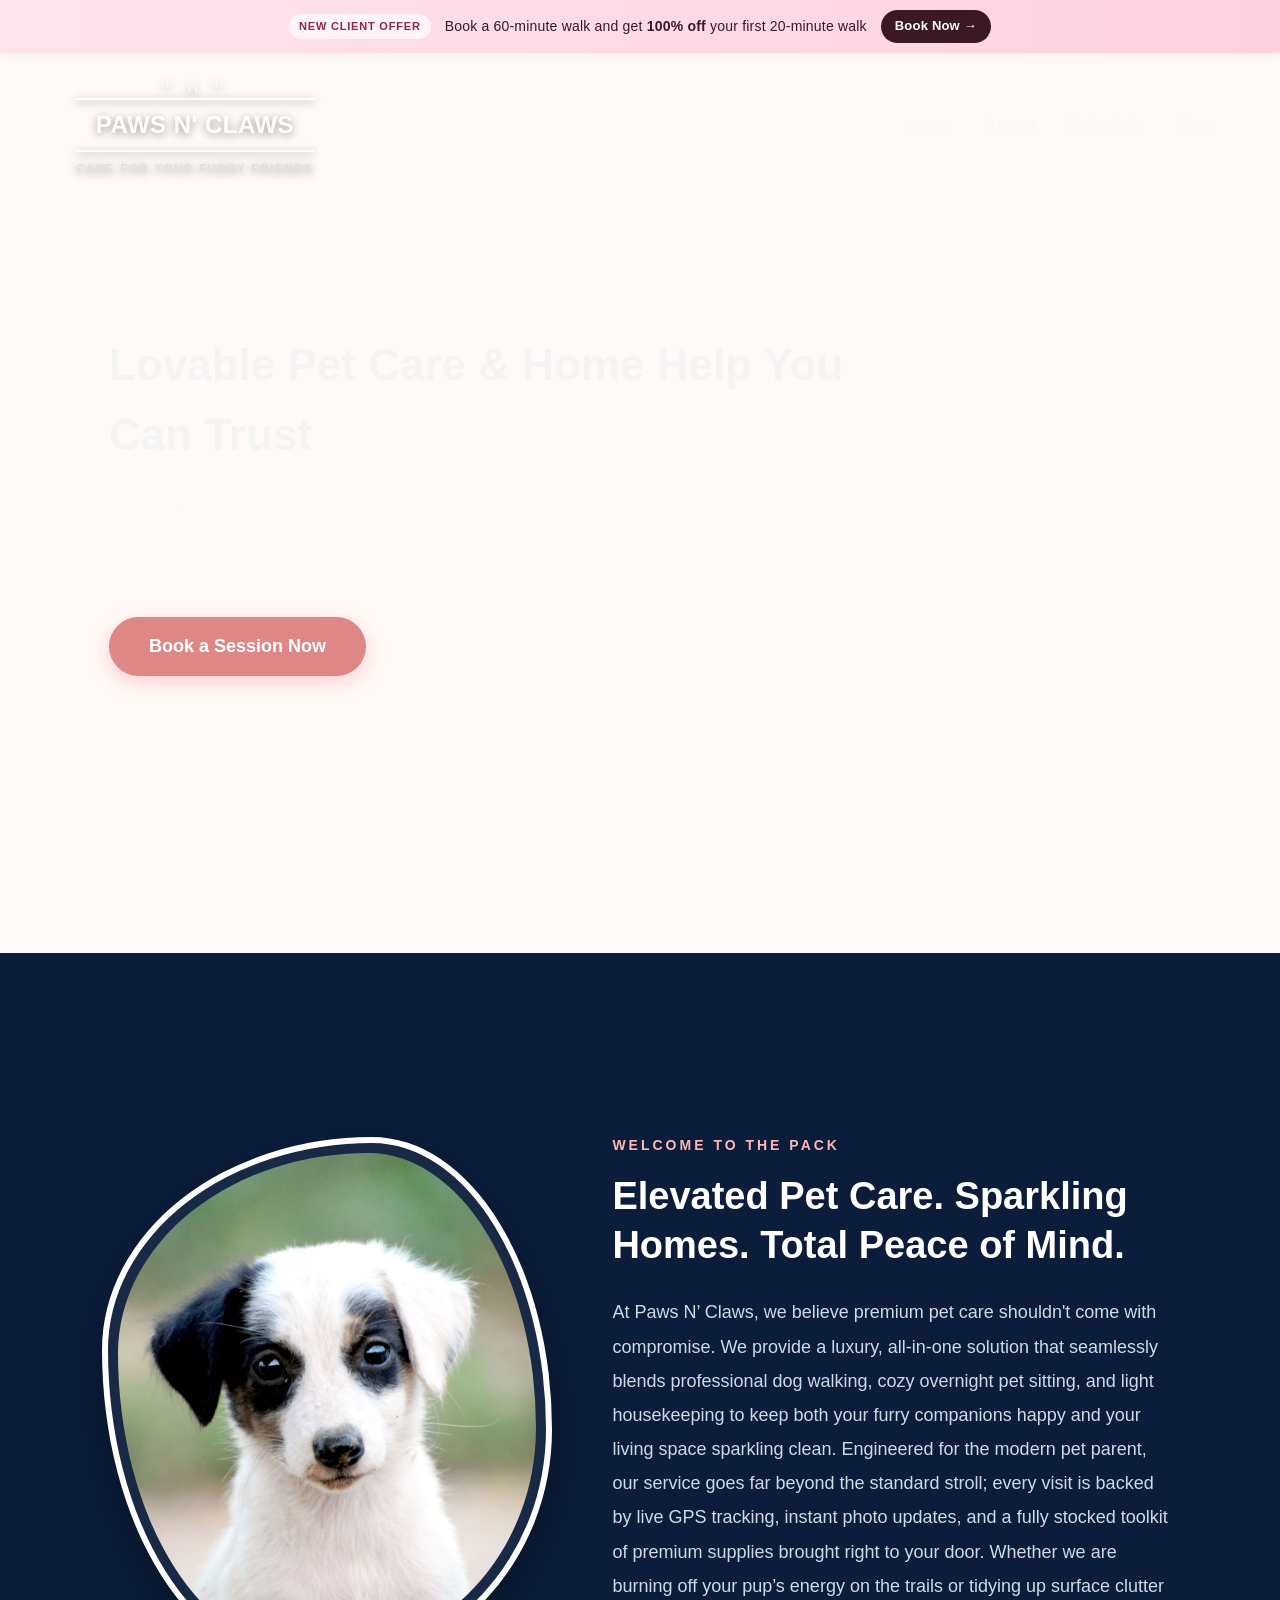
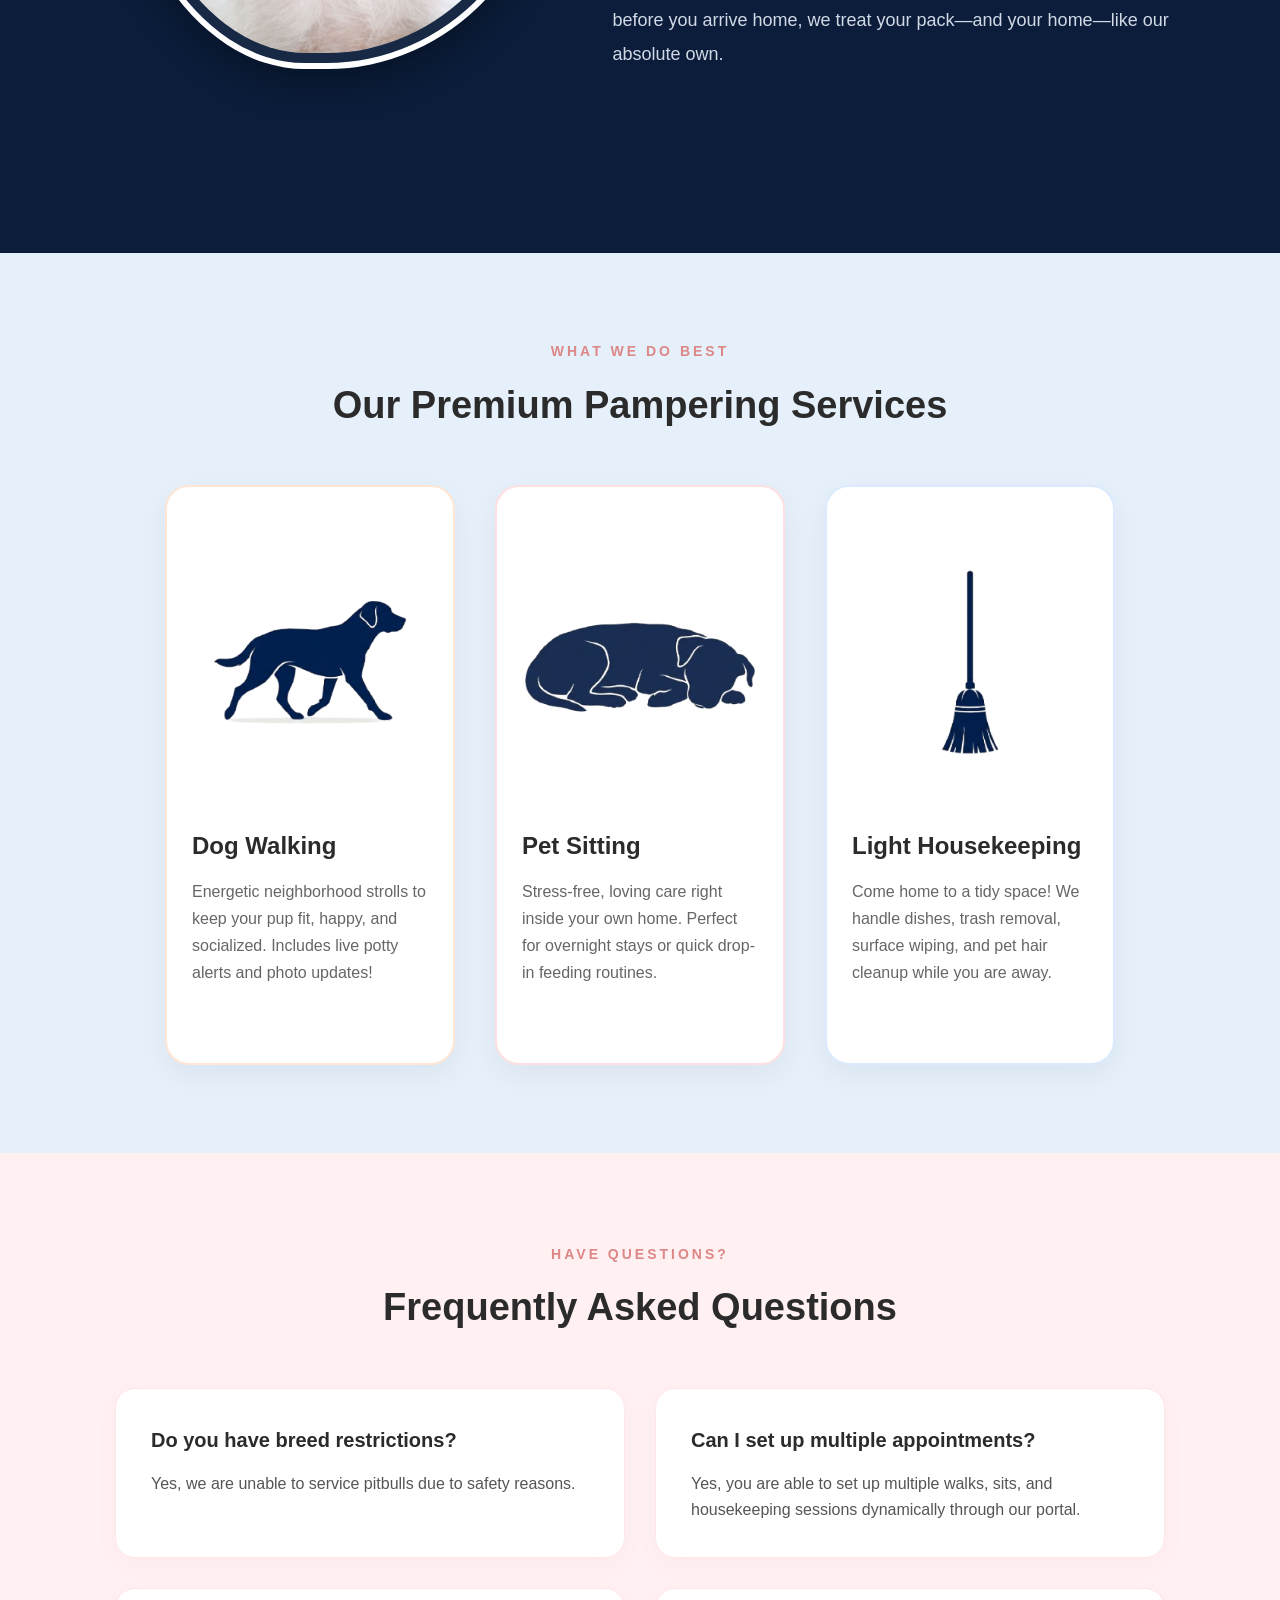
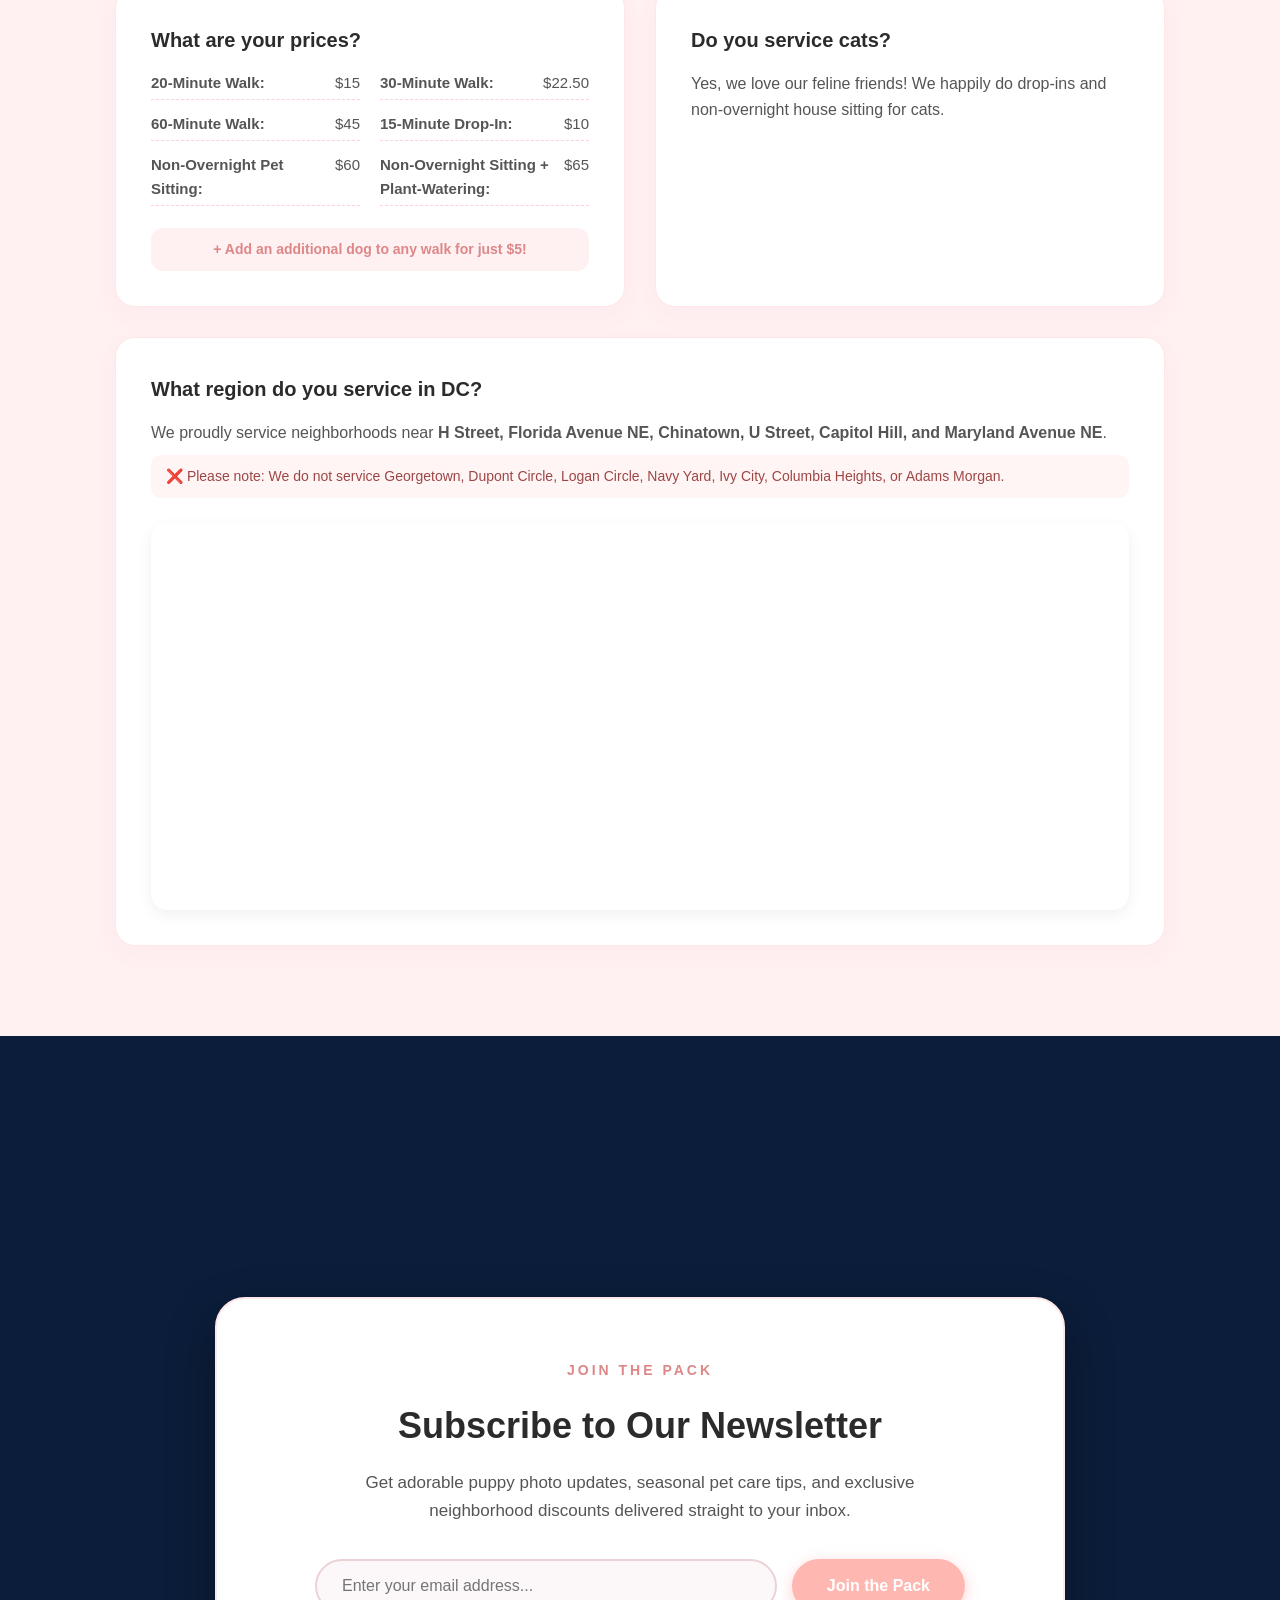
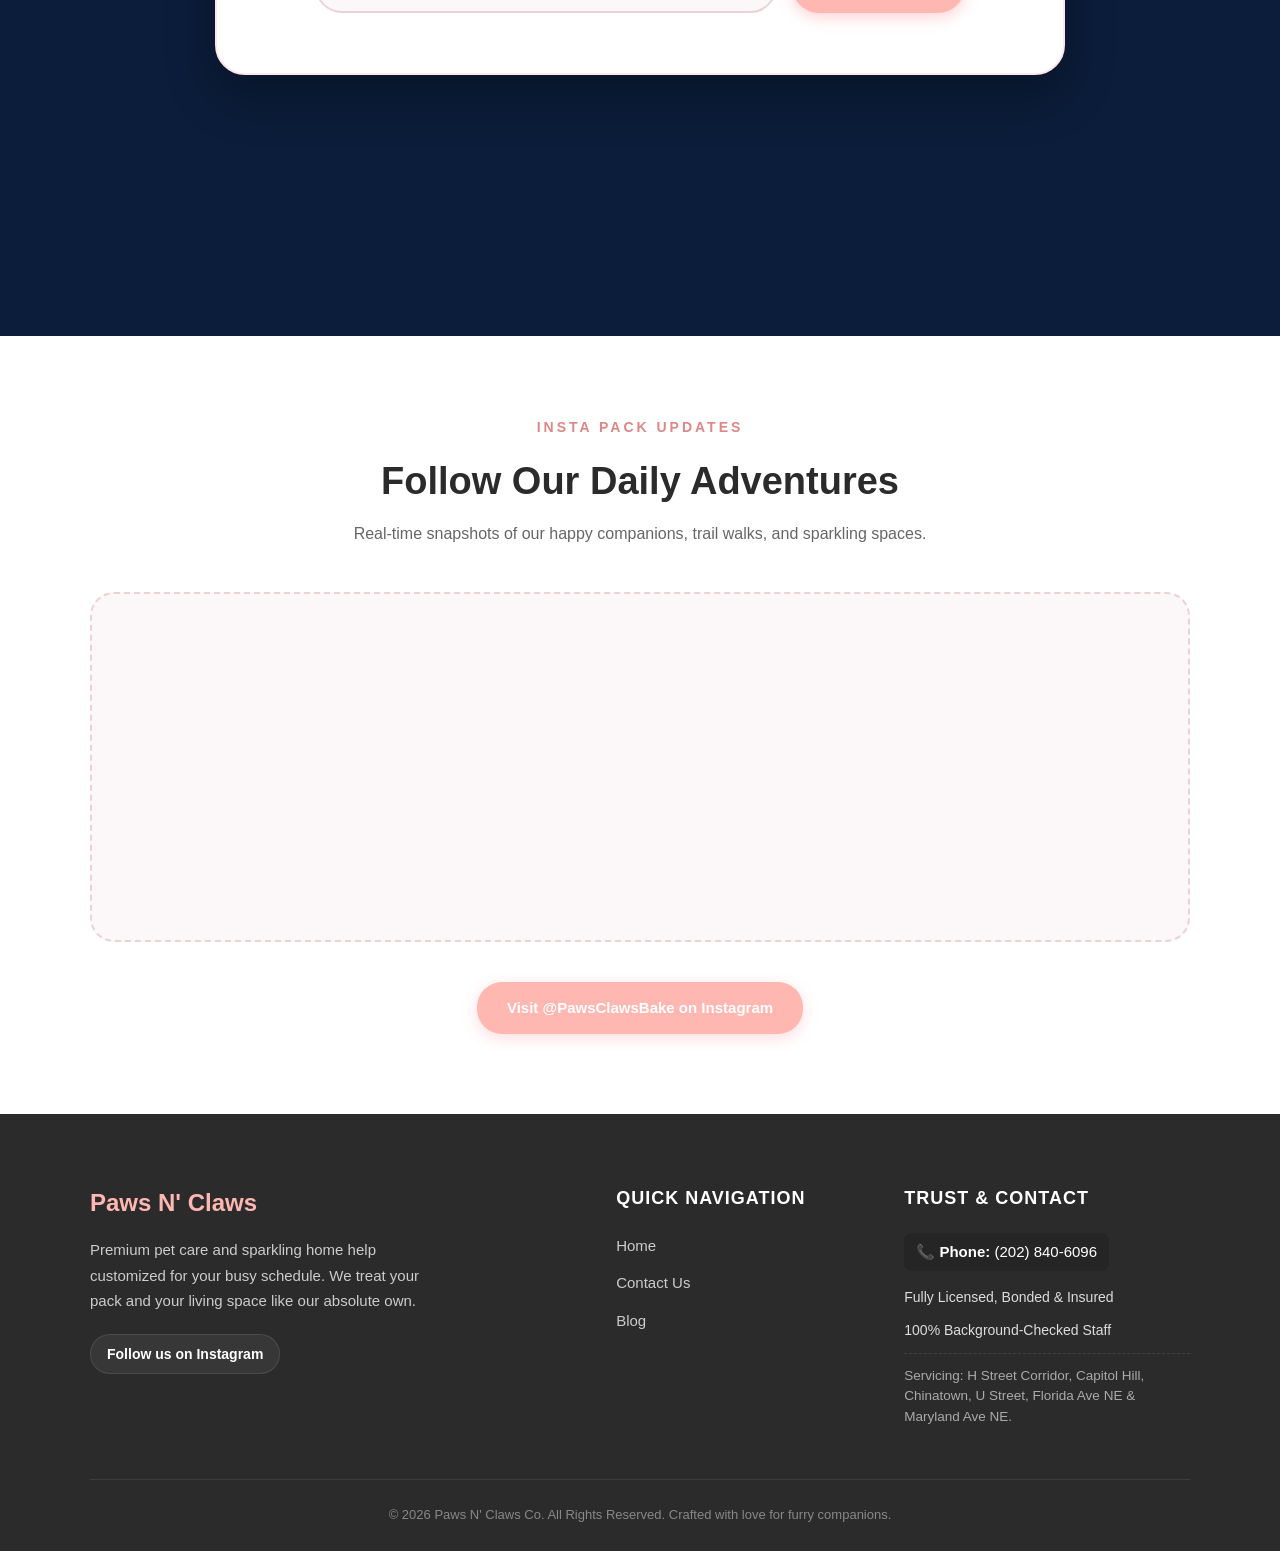
<file: index.html>
<!DOCTYPE html>
<html lang="en">
<head>
    <meta charset="UTF-8">
    <meta name="viewport" content="width=device-width, initial-scale=1.0">
    <title>Paws N' Claws | Premium Pet Care & Housekeeping in Washington DC</title>
    <link rel="stylesheet" href="style.css">
    <!-- START GOOGLE SEARCH ICON & LOGO SCHEMA -->
<!-- 1. Tells browsers and mobile Google search to display your cartoon Bichon icon -->
<link rel="icon" href="https://pawsclawswalk.com/logo.png" type="image/png">
<link rel="apple-touch-icon" href="https://pawsclawswalk.com/logo.png">

<!-- 2. Tells Google's search bots exactly what your official brand asset is -->
<script type="application/ld+json">
{
  "@context": "https://schema.org",
  "@type": "Organization",
  "name": "Paws N' Claws",
  "url": "https://pawsclawswalk.com/logo.png",
  "logo": "https://pawsclawswalk.com/logo.png"
}
</script>
<!-- END GOOGLE SEARCH ICON & LOGO SCHEMA -->

</head>
<body>
    <header class="top-header">
  <div class="promo-banner">
    <span class="promo-badge">New Client Offer</span>
    <span class="promo-text">
      Book a 60-minute walk and get <strong>100% off</strong> your first 20-minute walk
    </span>
    <a href="schedule.html" class="promo-btn">Book Now &rarr;</a>
  </div>

 <nav class="navbar" id="navbar">
  <a href="index.html" class="logo">
    <span class="logo-swirls">༺ ฅ ༻</span>
    <span class="logo-title">Paws N' Claws</span>
    <span class="logo-tagline">Care for your furry friends</span>
  </a>

  <!-- 3-line hamburger button -->
  <button class="menu-toggle" id="menuToggle" aria-label="Toggle Menu" aria-expanded="false">
    <span class="line"></span>
    <span class="line"></span>
    <span class="line"></span>
  </button>

  <!-- Navigation Links (Desktop bar & Mobile Full-Screen Overlay) -->
  <div class="nav-overlay" id="navOverlay">
    <span class="mobile-menu-header">Menu</span>
    <ul class="nav-links">
      <li><a href="index.html">Home</a></li>
      <li><a href="about.html">About</a></li>
      <li><a href="schedule.html">Schedule</a></li>
      <li><a href="blog.html">Blog</a></li>
    </ul>
  </div>
</nav>
</header>

    <!-- 2. THE RESTORED VIDEO HERO BANNER -->
    <header class="full-bleed-hero">
        <video autoplay loop muted playsinline class="hero-video">
            <source src="dog-video.mp4" type="video/mp4">
            Your browser does not support the video tag.
        </video>
        
        <div class="hero-overlay-content">
            <h1>Lovable Pet Care & Home Help You Can Trust</h1>
            <p>Premium dog walking, cozy pet sitting, and light housekeeping services customized for your busy schedule in Washington DC. We keep your furry companions happy and your home sparkling clean.</p>
            <a href="schedule.html" class="pink-cta-btn">Book a Session Now</a>
        </div>
    </header>
    <!-- UPDATE SECTION: BRAND INTRODUCTION WITH IMAGE -->
<section class="brand-intro-section">
    <div class="intro-flex-wrapper">
        
        <!-- Left Side: Image Container with Funky White Frame -->
        <div class="intro-image-frame">
            <img src="puppy.jpg" alt="Adorable puppy welcome image" class="intro-img">
        </div>
        
        <!-- Right Side: Structured Brand Text Box -->
        <div class="intro-text-box">
            <span class="section-eyebrow">WELCOME TO THE PACK</span>
            <h2 class="intro-heading">Elevated Pet Care. Sparkling Homes. Total Peace of Mind.</h2>
            <p class="intro-text">
                At Paws N’ Claws, we believe premium pet care shouldn't come with compromise. We provide a luxury, all-in-one solution that seamlessly blends professional dog walking, cozy overnight pet sitting, and light housekeeping to keep both your furry companions happy and your living space sparkling clean. Engineered for the modern pet parent, our service goes far beyond the standard stroll; every visit is backed by live GPS tracking, instant photo updates, and a fully stocked toolkit of premium supplies brought right to your door. Whether we are burning off your pup’s energy on the trails or tidying up surface clutter before you arrive home, we treat your pack—and your home—like our absolute own.
            </p>
        </div>

    </div>
</section>


    <!-- 3. MAIN SECTION CONTENT LAYOUT -->
    <main class="girly-stack-container">
        
        

        <!-- SECTION 6: THREE CORE SERVICES OFFERED (PASTEL BLUE FULL SCREEN) -->
<section class="pastel-services-section">
    <div class="services-container">
        
        <span class="section-eyebrow">WHAT WE DO BEST</span>
        <h2 class="section-title">Our Premium Pampering Services</h2>
        
        <div class="services-grid">
            <!-- Card 1: Dog Walking -->
            <div class="service-card card-orange">
                <div class="service-card-image-wrap">
                    <img src="dogwalking.png" alt="Happy white Bichon Frise ready for a walk" class="service-card-img">
                </div>
                <h3>Dog Walking</h3>
                <p>Energetic neighborhood strolls to keep your pup fit, happy, and socialized. Includes live potty alerts and photo updates!</p>
            </div>
            
            <!-- Card 2: Pet Sitting -->
            <div class="service-card card-pink">
                <div class="service-card-image-wrap">
                    <img src="dogsleeping.png" alt="Cozy brown poodle relaxing at home" class="service-card-img">
                </div>
                <h3>Pet Sitting</h3>
                <p>Stress-free, loving care right inside your own home. Perfect for overnight stays or quick drop-in feeding routines.</p>
            </div>
            
            <!-- Card 3: Light Housekeeping -->
            <div class="service-card card-blue">
                <div class="service-card-image-wrap">
                    <img src="broom.png" alt="Cute dog sitting in a clean, bright room by a window" class="service-card-img">
                </div>
                <h3>Light Housekeeping</h3>
                <p>Come home to a tidy space! We handle dishes, trash removal, surface wiping, and pet hair cleanup while you are away.</p>
            </div>
        </div>

    </div>
</section>
<!-- SECTION 7: LUXURY BRAND FAQ GRID -->
<section class="faq-section">
    <div class="faq-container">
        <span class="section-eyebrow">HAVE QUESTIONS?</span>
        <h2 class="section-title">Frequently Asked Questions</h2>
        
        <div class="faq-grid">
            <!-- Question 1 -->
            <div class="faq-card">
                <h3>Do you have breed restrictions?</h3>
                <p>Yes, we are unable to service pitbulls due to safety reasons.</p>
            </div>
            
            <!-- Question 2 -->
            <div class="faq-card">
                <h3>Can I set up multiple appointments?</h3>
                <p>Yes, you are able to set up multiple walks, sits, and housekeeping sessions dynamically through our portal.</p>
            </div>
            
            <!-- Question 3 -->
            <div class="faq-card">
                <h3>What are your prices?</h3>
                <div class="price-table">
                    <p><strong>20-Minute Walk:</strong> $15</p>
                    <p><strong>30-Minute Walk:</strong> $22.50</p>
                    <p><strong>60-Minute Walk:</strong> $45</p>
                    <p><strong>15-Minute Drop-In:</strong> $10</p>
                    <p><strong>Non-Overnight Pet Sitting:</strong> $60</p>
                    <p><strong>Non-Overnight Sitting + Plant-Watering:</strong> $65</p>
                    <span class="price-badge">+ Add an additional dog to any walk for just $5!</span>
                </div>
            </div>
            
            <!-- Question 4 -->
            <div class="faq-card">
                <h3>Do you service cats?</h3>
                <p>Yes, we love our feline friends! We happily do drop-ins and non-overnight house sitting for cats.</p>
            </div>
            
            <!-- Question 5: DC Coverage & Map Region -->
<div class="faq-card faq-wide-card">
    <h3>What region do you service in DC?</h3>
    <p>
        We proudly service neighborhoods near <strong>H Street, Florida Avenue NE, Chinatown, U Street, Capitol Hill, and Maryland Avenue NE</strong>.
    </p>
    <p class="service-exclusion">
        ❌ Please note: We do not service Georgetown, Dupont Circle, Logan Circle, Navy Yard, Ivy City, Columbia Heights, or Adams Morgan.
    </p>
    
    <!-- 🌟 YOUR LIVE LIVE GOOGLE MAP EMBED 🌟 -->
    <div class="faq-map-wrapper">
        <iframe src="https://www.google.com/maps/embed?pb=!1m18!1m12!1m3!1d6210.142385596802!2d-77.00930782846413!3d38.899487262267755!2m3!1f0!2f0!3f0!3m2!1i1024!2i768!4f13.1!3m3!1m2!1s0x89b7b83dc10baf9f%3A0x30c02a1e3178ed41!2sH%20Street%20Corridor%2C%20Washington%2C%20DC%2020002!5e0!3m2!1sen!2sus!4v1793302307791!5m2!1sen!2sus" 
                width="100%" 
                height="380" 
                style="border:0;" 
                allowfullscreen="" 
                loading="lazy" 
                referrerpolicy="strict-origin-when-cross-origin">
        </iframe>
    </div>
</div>

        </div>
    </div>
</section>
<!-- SECTION 8: PASTEL CLUB NEWSLETTER CAPTURE (FULL SCREEN DEEP BLUE) -->
<section class="newsletter-section">
    <div class="newsletter-container">
        
        <div class="newsletter-card">
            <span class="section-eyebrow">JOIN THE PACK</span>
            <h2>Subscribe to Our Newsletter</h2>
            <p>Get adorable puppy photo updates, seasonal pet care tips, and exclusive neighborhood discounts delivered straight to your inbox.</p>
            
            <form class="newsletter-form" id="pastel-newsletter-form">
                <input type="email" name="fields[email]" id="newsletter-email-input" placeholder="Enter your email address..." required class="newsletter-input">
                <button type="submit" class="newsletter-submit-btn">Join the Pack</button>
            </form>
        </div>

    </div>
</section>
<!-- SECTION 9: LIVE INSTAGRAM STREAMING GRID (PASTEL CANVAS) -->
<section class="live-gallery-section">
    <div class="gallery-container">
        <span class="section-eyebrow">INSTA PACK UPDATES</span>
        <h2 class="section-title">Follow Our Daily Adventures</h2>
        <p class="gallery-subtext">Real-time snapshots of our happy companions, trail walks, and sparkling spaces.</p>
        
        <!-- 🌟 THE LIVE ELFSIGHT INSTAGRAM FEED INTEGRATION 🌟 -->
<div class="instagram-feed-wrapper">
    <!-- Fixed: Swapped to static platform delivery with core bypass, removed lazy load lock -->
    <script src="https://static.elfsight.com/platform/platform.js" data-use-service-core defer></script>
    <div class="elfsight-app-13cb32df-a3bf-4707-b1ba-cdf72721a1c7"></div>
</div>



        
        <!-- Follow button link back to your exact profile handle -->
        <a href="https://instagram.com" target="_blank" class="gallery-follow-btn">
            Visit @PawsClawsBake on Instagram
        </a>
    </div>
</section>

<!-- ==========================================
   4. SITE FOOTER BRAND STRIP
   ========================================== -->
<footer class="site-footer">
    <div class="footer-container">
        
        <!-- Column 1: Brand Info & Updated Instagram Profile Link -->
        <div class="footer-brand-col">
            <a href="index.html" class="footer-logo">Paws N' Claws</a>
            <p>Premium pet care and sparkling home help customized for your busy schedule. We treat your pack and your living space like our absolute own.</p>
            
            <!-- 📸 RE-CONNECTED INSTAGRAM BUTTON -->
            <a href="https://instagram.com" target="_blank" class="footer-social-link">
                Follow us on Instagram
            </a>
        </div>
        
        <!-- Column 2: Quick Navigation Menu -->
        <div class="footer-links-col">
            <h4>Quick Navigation</h4>
            <ul>
                <li><a href="index.html">Home</a></li>
                <li><a href="mailto:pawsclawsbake@gmail.com">Contact Us</a></li>
                <li><a href="blog.html">Blog</a></li>
            </ul>
        </div>
        
        <!-- Column 3: Trust, Safety & DC Phone Number -->
        <div class="footer-safety-col">
            <h4>Trust & Contact</h4>
            <p class="footer-phone">📞 <strong>Phone:</strong> (202) 840-6096</p>
            <p>Fully Licensed, Bonded & Insured</p>
            <p>100% Background-Checked Staff</p>
            <p class="footer-region-text">Servicing: H Street Corridor, Capitol Hill, Chinatown, U Street, Florida Ave NE & Maryland Ave NE.</p>
        </div>
        
    </div>
    
    <!-- Bottom Row: Trademark Copyright Ribbon -->
    <div class="footer-bottom-bar">
        <p>&copy; 2026 Paws N' Claws Co. All Rights Reserved. Crafted with love for furry companions.</p>
    </div>
</footer>








    </main>
        <!-- ... all your other HTML sections ... -->
<script>
document.addEventListener('DOMContentLoaded', function() {
    const form = document.getElementById('pastel-newsletter-form');
    
    if (form) {
        form.addEventListener('submit', function(e) {
            e.preventDefault(); // Stops the page from refreshing or opening MailerLite

            const emailInput = document.getElementById('newsletter-email-input');
            const submitBtn = form.querySelector('.newsletter-submit-btn');
            const emailValue = emailInput.value.trim();

            if (!emailValue) return;

            // 1. Update button visually
            submitBtn.innerText = "Sending... 🐾";
            submitBtn.disabled = true;

            // 2. Package the data exactly how MailerLite expects it
            const formData = new URLSearchParams();
            formData.append('fields[email]', emailValue);
            formData.append('ml-submit', '1');
            formData.append('anticsrf', 'true');

            // 3. Send via fetch with 'no-cors' so the browser never blocks it
            fetch('https://assets.mailerlite.com/jsonp/2783325/forms/203721631738103350/subscribe', {
                method: 'POST',
                mode: 'no-cors',
                headers: {
                    'Content-Type': 'application/x-www-form-urlencoded'
                },
                body: formData.toString()
            })
            .then(() => {
                // Success! Update button and clear input
                submitBtn.innerText = "Welcome to the Pack! 🎉";
                emailInput.value = '';
            })
            .catch((error) => {
                console.error('Submission error:', error);
                alert("Something went wrong. Please check your internet connection.");
                submitBtn.innerText = "Join the Pack";
                submitBtn.disabled = false;
            });
        });
    }
});
</script>
<script>
  const navbar = document.getElementById('navbar');
  const menuToggle = document.getElementById('menuToggle');
  const navOverlay = document.getElementById('navOverlay');
  const navLinks = document.querySelectorAll('.nav-links a');

  menuToggle.addEventListener('click', () => {
    const isOpen = navOverlay.classList.toggle('active');
    menuToggle.classList.toggle('active');
    navbar.classList.toggle('menu-open');
    menuToggle.setAttribute('aria-expanded', isOpen);
    document.body.style.overflow = isOpen ? 'hidden' : '';
  });

  navLinks.forEach(link => {
    link.addEventListener('click', () => {
      navOverlay.classList.remove('active');
      menuToggle.classList.remove('active');
      navbar.classList.remove('menu-open');
      menuToggle.setAttribute('aria-expanded', 'false');
      document.body.style.overflow = '';
    });
  });
</script>

</body>
</html>
</file>
<file: style.css>
/* ==========================================================================
   PAWS N' CLAWS — GIRLY, PASTEL & STACKED BRAND STYLE SYSTEM
   Combines Original Dashboard/Tracker Logic with a Modern Premium Aesthetic
   ========================================================================== */

:root {
  --primary-pink: #ffb7b2;
  --white: #f5f4f4;
  --dark-pink: #dd8787;
  --pastel-rose: #fff0f1;
  --pastel-cream: #fffaf6;
  --text-charcoal: #fbfbfb;
  --pure-white: #ffffff;
  
  --orange-accent: #ffd3b6;
  --blue-accent: #d4f0f0;
  --green-accent: #b5ead7;
  --purple-accent: #e2f0cb;
}

/* ==========================================
   1. GLOBAL STYLES & FONTS
   ========================================== */
* {
    margin: 0;
    padding: 0;
    box-sizing: border-box;
}

body {
    font-family: 'Quicksand', 'Nunito', 'Segoe UI', sans-serif;
    background-color: var(--pastel-cream);
    color: var(--text-charcoal);
    line-height: 1.6;
}

p {
    font-size: 16px;
    color: #6a5a59;
}

/* ==========================================
   2. SHARED NAVIGATION BAR STYLE
   ========================================== */
body {
  margin: 0;
}

.promo-banner {
  background: linear-gradient(90deg, #ffe3ec 0%, #ffd1e0 100%);
  color: #3a1824;
  display: flex;
  flex-wrap: wrap;
  justify-content: center;
  align-items: center;
  gap: 10px 14px;
  padding: 10px 20px;
  font-family: -apple-system, BlinkMacSystemFont, "Segoe UI", Roboto, Helvetica, Arial, sans-serif;
  font-size: 14px;
  letter-spacing: 0.2px;
  box-shadow: 0 2px 10px rgba(58, 24, 36, 0.06);
  position: sticky;
  top: 0;
  z-index: 1002;
}

.promo-badge {
  background-color: rgba(255, 255, 255, 0.7);
  color: #8f2447;
  font-size: 11px;
  font-weight: 700;
  text-transform: uppercase;
  letter-spacing: 0.8px;
  padding: 4px 10px;
  border-radius: 999px;
}

.promo-text {
  line-height: 1.4;
  text-align: center;
}

.promo-btn {
  background-color: #3a1824;
  color: #ffffff;
  text-decoration: none;
  font-size: 13px;
  font-weight: 600;
  padding: 6px 14px;
  border-radius: 999px;
  transition: transform 0.2s ease, background-color 0.2s ease;
}

.promo-btn:hover {
  background-color: #5c2639;
  transform: translateY(-1px);
}

.navbar {
  display: flex;
  justify-content: space-between;
  align-items: center;
  padding: 20px 5%;
  background-color: transparent;
  position: absolute;
  top: 48px;
  left: 0;
  width: 100%;
  box-sizing: border-box;
  z-index: 1000;
}

/* THE BRAND BADGE CONTAINER */
.logo {
  text-decoration: none;
  display: flex;
  flex-direction: column;
  align-items: center;
  text-align: center;
  padding: 6px 12px;
  filter: drop-shadow(0px 2px 4px rgba(0, 0, 0, 0.4));
  transition: transform 0.3s ease, filter 0.3s ease;
  z-index: 1001;
}

.logo-swirls {
  color: rgba(255, 255, 255, 0.85);
  font-size: 16px;
  letter-spacing: 4px;
  margin-bottom: -2px;
  display: block;
  font-family: serif;
  transition: color 0.3s ease;
}

.logo-title {
  color: #ffffff;
  font-weight: 800;
  font-size: 24px;
  text-transform: uppercase;
  letter-spacing: 0.5px;
  padding-top: 6px;
  padding-bottom: 6px;
  border-top: 2px solid #ffffff;
  border-bottom: 2px solid #ffffff;
  width: 100%;
  display: block;
  transition: letter-spacing 0.3s ease, color 0.3s ease, border-color 0.3s ease;
}

.logo-tagline {
  color: #e0e0e0;
  font-size: 11px;
  font-weight: 600;
  text-transform: uppercase;
  letter-spacing: 2px;
  margin-top: 8px;
  display: block;
  transition: color 0.3s ease;
}

.logo:hover {
  transform: translateY(-2px);
}

.logo:hover .logo-title {
  letter-spacing: 1.5px;
}

/* DESKTOP NAV LINKS */
.nav-links {
  display: flex;
  align-items: center;
  list-style: none;
  margin: 0;
  padding: 0;
}

.nav-links li {
  margin-left: 30px;
}

.nav-links a {
  color: #faf9f9;
  font-weight: 600;
  text-decoration: none;
  font-size: 18px;
  transition: color 0.3s ease;
}

.nav-links a:hover {
  color: var(--dark-pink);
}

/* HIDE MOBILE ELEMENTS ON DESKTOP */
.menu-toggle,
.mobile-menu-header {
  display: none;
}

/* ==========================================
   MOBILE MENU STYLES
   ========================================== */
@media (max-width: 768px) {
  promo-banner {
    padding: 8px 12px;
    gap: 6px 10px;
    font-size: 12.5px;  
  /* Compact Hero Overlay Content for Mobile */
  .hero-overlay-content {
    width: 90%;
    max-width: 420px;
    padding: 20px 16px;
    margin-top: 90px; /* Keeps it clear below your lowered logo */
  }

  .hero-overlay-content h1 {
    font-size: 26px; /* Scales down from giant desktop size */
    line-height: 1.25;
    margin-bottom: 12px;
  }

  .hero-overlay-content p {
    font-size: 14.5px;
    line-height: 1.5;
    margin-bottom: 20px;
  }

  .hero-overlay-content .pink-cta-btn {
    font-size: 14px;
    padding: 11px 22px;
  }
}

  .promo-badge {
    font-size: 10px;
    padding: 3px 8px;
  }

  .promo-btn {
    font-size: 12px;
    padding: 4px 12px;
  
  }
    .navbar {
    top: 165px;
    padding: 14px 5%;
  }
    body.subpage {
    padding-top: 250px;
    background-color: #0b1d3a;
  }

  .logo-title {
    font-size: 20px;
  }
  .logo-tagline {
    font-size: 9px;
    letter-spacing: 1.5px;
  }

  /* 3-Line Hamburger Button */
  .menu-toggle {
    display: flex;
    flex-direction: column;
    justify-content: center;
    gap: 5px;
    background: none;
    border: none;
    cursor: pointer;
    padding: 10px;
    z-index: 1001;
  }

  .menu-toggle .line {
    width: 26px;
    height: 2.5px;
    background-color: #ffffff;
    border-radius: 2px;
    box-shadow: 0 1px 3px rgba(0, 0, 0, 0.3);
    transition: transform 0.3s ease, opacity 0.3s ease, background-color 0.3s ease;
  }

  /* Animate 3 lines into an X & turn burgundy when open */
  .menu-toggle.active .line {
    background-color: #3a1824;
    box-shadow: none;
  }
  .menu-toggle.active .line:nth-child(1) {
    transform: translateY(7.5px) rotate(45deg);
  }
  .menu-toggle.active .line:nth-child(2) {
    opacity: 0;
  }
  .menu-toggle.active .line:nth-child(3) {
    transform: translateY(-7.5px) rotate(-45deg);
  }

  /* Switch logo colors to dark burgundy when pink overlay opens */
  /* Hide the logo when the mobile menu is open */
  .navbar.menu-open .logo {
    opacity: 0;
    visibility: hidden;
    pointer-events: none;
  }
  /* Full-Screen Pastel Pink Overlay */
  .nav-overlay {
    position: fixed;
    inset: 0;
    background: linear-gradient(180deg, #fff5f8 0%, #ffe3ec 100%);
    display: flex;
    flex-direction: column;
    justify-content: center;
    align-items: center;
    opacity: 0;
    visibility: hidden;
    transition: opacity 0.35s ease, visibility 0.35s ease;
    z-index: 1000;
  }

  .nav-overlay.active {
    opacity: 1;
    visibility: visible;
  }

  /* "MENU" Heading at the Top of the Open Menu */
  .mobile-menu-header {
    display: block;
    font-size: 13px;
    font-weight: 700;
    text-transform: uppercase;
    letter-spacing: 3px;
    color: #8f2447;
    margin-top: 80px;
    margin-bottom: 24px;
    padding-bottom: 10px;
    border-bottom: 1.5px solid rgba(58, 24, 36, 0.2);
    width: 140px;
    text-align: center;
  }

  /* Centered Navigation Buttons */
  .nav-links {
    flex-direction: column;
    align-items: center;
    gap: 24px;
  }

  .nav-links li {
    margin-left: 0;
  }

  .nav-links a {
    color: #3a1824;
    font-size: 28px;
    font-weight: 600;
    letter-spacing: 0.5px;
    display: inline-block;
    padding: 6px 20px;
  }

  .nav-links a:hover {
    color: #8f2447;
  }
}
/* ==========================================
   3. FULL BLEED HERO BANNER & CONTAINERS
   ========================================== */
.full-bleed-hero {
    position: relative;
    width: 100%;
    min-height: 100vh;
    display: flex;
    align-items: center;
    justify-content: flex-start; 
    margin: 0;         
    padding: 0;        
    overflow: hidden;            /* Keeps the background video inside the screen boundaries */
}

/* THE BACKGROUND VIDEO LAYER */
.hero-video {
    position: absolute;
    top: 0;
    left: 0;
    width: 100%;
    height: 100%;
    object-fit: cover;           /* Forces the video to crop and stretch like background-size: cover */
    z-index: 0;                  /* Drops it behind all overlay content and text */
}

/* THE GLASS BLUR LAYER */
.full-bleed-hero::before {
    content: '';
    position: absolute;
    top: 0;
    left: 0;
    z-index: 1;                  /* Sits directly on top of the video to apply the blur */
    width: 100%;
    height: 100%;
    backdrop-filter: blur(2px);
    background-color: rgba(255, 255, 255, 0.15); 
}

/* THE TEXT CONTAINER */
.hero-overlay-content {
    position: relative;
    z-index: 2;                  /* Sits on top of the blur layer so your text stays perfectly sharp */
    text-align: left;
    max-width: 850px;
    padding: 45px;
    border-radius: 30px;
    margin-left: 5%;             /* Aligns your text box beautifully with the padding of your navbar */
}

.hero-overlay-content h1 {
    font-size: 44px;
    color: var(--white);
    margin-bottom: 20px;
    font-weight: 800;
}

.hero-overlay-content p {
    font-size: 19px;
    color: var(--text-charcoal);
    margin-bottom: 35px;
}

.pink-cta-btn {
    font-size: 18px;
    font-weight: bold;
    color: white;
    text-decoration: none;
    background-color: var(--dark-pink);
    padding: 15px 40px;
    border-radius: 30px;
    display: inline-block;
    box-shadow: 0 6px 20px rgba(255, 139, 148, 0.4);
    transition: transform 0.2s, box-shadow 0.2s;
}

.pink-cta-btn:hover {
    transform: translateY(-3px);
    box-shadow: 0 10px 25px rgba(255, 139, 148, 0.6);
}


/* Stacking Rules */
.girly-stack-container {
    display: flex;
    flex-direction: column;
    gap: 0px;
}

.girly-section {
    padding: 90px 40px;
    text-align: center;
    max-width: 1300px;
    margin: 0 auto;
    width: 100%;
}

.section-eyebrow {
    display: block;
    font-size: 14px;
    letter-spacing: 2px;
    color: var(--dark-pink);
    font-weight: bold;
    margin-bottom: 10px;
}

.section-title {
    font-size: 34px;
    color: var(--text-charcoal);
    margin-bottom: 60px;
}

/* Old Structural Content Wrapper compatibility fallback */
.main-content {
    max-width: 1200px;
    margin: 40px auto;
    padding: 40px;
    background: var(--pure-white);
    border-radius: 24px;
    box-shadow: 0 8px 25px rgba(74, 62, 61, 0.05);
}

/* ==========================================
   5. BRAND INTRODUCTION SECTION (DARK BLUE & IMAGE)
   ========================================== */
.brand-intro-section {
    width: 100%;
    min-height: 100vh;           /* 🌟 Forces the section to fully cover the screen height */
    background-color: #0b1d3a;   /* 🌟 Elegant deep midnight/dark blue background */
    display: flex;
    align-items: center;
    justify-content: center;
    padding: 60px 8%;
    box-sizing: border-box;
    margin: 0;
}

/* Flex Container to split image and text smoothly side-by-side */
.intro-flex-wrapper {
    max-width: 1200px;
    width: 100%;
    display: flex;
    align-items: center;
    justify-content: space-between;
    gap: 60px;                  /* Generous space between frame and text */
}

/* 🌟 THE FUNKY WHITE FRAME GENERATOR 🌟 */
.intro-image-frame {
    position: relative;
    flex: 1;
    max-width: 450px;
    display: flex;
    justify-content: center;
    align-items: center;
    
    /* Custom asymmetrical corners to make the border frame feel hand-crafted and artistic */
    border-radius: 60% 40% 50% 45% / 40% 55% 45% 60%;
    border: 6px solid #ffffff;  /* Thick clean white border outline */
    padding: 10px;
    background-color: rgba(255, 255, 255, 0.05); /* Soft internal glow */
    box-shadow: 0 15px 35px rgba(0, 0, 0, 0.3); /* Strong drop shadow to lift frame off dark blue */
    overflow: hidden;           /* Clips the image cleanly into the funky border shape */
}

/* The actual image scaling properties */
.intro-img {
    width: 100%;
    height: 500px;
    object-fit: cover;          /* Crops the portrait puppy picture perfectly inside the frame */
    display: block;
    /* Forces the image itself to match the custom funky curvature of the border wrapper */
    border-radius: 60% 40% 50% 45% / 40% 55% 45% 60%; 
    transition: transform 0.5s ease;
}

/* Smooth zoom interactive hover effect on the picture inside the frame */
.intro-image-frame:hover .intro-img {
    transform: scale(1.05) rotate(1deg);
}

/* Text Container formatting rules */
.intro-text-box {
    flex: 1.2;
    text-align: left;           /* Left-aligned text balances out the layout next to an image */
}

.brand-intro-section .section-eyebrow {
    color: var(--primary-pink, #ff8b94); /* Brand pink pops beautifully against dark blue */
    font-size: 14px;
    font-weight: 800;
    text-transform: uppercase;
    letter-spacing: 3px;
    display: block;
    margin-bottom: 15px;
}

.intro-heading {
    font-size: 38px;
    color: #ffffff;             /* Crisp white text for ultimate readability */
    font-weight: 800;
    margin-bottom: 25px;
    line-height: 1.3;
}

.intro-text {
    font-size: 18px;
    color: #d1d9e6;             /* Gentle pale blue-gray tint so paragraphs look soft and luxurious */
    line-height: 1.9;
    font-weight: 400;
}

/* Mobile breakdown layout configuration */
@media (max-width: 900px) {
    .intro-flex-wrapper {
        flex-direction: column; /* Stacks image on top of text smoothly on phone displays */
        gap: 40px;
        text-align: center;
    }
    .intro-text-box {
        text-align: center;
    }
    .intro-heading {
        font-size: 28px;
    }
    .intro-img {
        height: 350px;
    }
}


/* ==========================================
   6. PREMIUM SERVICES SECTION (PASTEL BLUE FULL SCREEN)
   ========================================== */
.pastel-services-section {
    width: 100%;
    min-height: 100vh;           /* Forces the section to completely fill the screen height */
    background-color: #e6f0fa;   /* Dreamy light pastel blue background tint */
    display: flex;
    align-items: center;
    justify-content: center;
    padding: 80px 5%;
    box-sizing: border-box;
    margin: 0;
}

.services-container {
    /* 🌟 THE HORIZONTAL SQUEEZE: Keeps cards narrow so they look tall, not wide */
    max-width: 950px;           
    width: 100%;
    margin: 0 auto;
    text-align: center;
}

.pastel-services-section .section-eyebrow {
    color: var(--dark-pink, #e06d75);
    font-size: 14px;
    font-weight: 800;
    text-transform: uppercase;
    letter-spacing: 3px;
    display: block;
    margin-bottom: 12px;
}

.pastel-services-section .section-title {
    font-size: 38px;
    color: #2b2b2b;              /* Dark charcoal text color for high readability */
    font-weight: 800;
    margin-bottom: 50px;
}

/* 3-Column structural alignment grid */
.services-grid {
    display: grid;
    grid-template-columns: repeat(3, 1fr); /* Maps out 3 uniform grid blocks side-by-side */
    gap: 40px;                             /* Generous space between cards to push them narrower */
}

/* The Service Card Modules */
.service-card {
    background-color: #ffffff;   /* Pure white card backgrounds pop cleanly off pastel blue */
    border-radius: 24px;
    padding: 35px 25px;          /* Clean cushioning inside the cards */
    
    /* 🌟 VERTICAL TARGET height: Keeps them standing tall */
    height: 580px;               
    
    box-shadow: 0 10px 30px rgba(11, 29, 58, 0.05); 
    text-align: left;
    display: flex;
    flex-direction: column;
    transition: transform 0.3s ease, box-shadow 0.3s ease;
    border: 2px solid transparent; 
    box-sizing: border-box;       /* Ensures exact height accuracy */
}

/* Individual card colors using soft subtle borders to maintain the brand look */
.card-orange { border-color: #ffe6d5; }
.card-pink   { border-color: #ffe0e2; }
.card-blue   { border-color: #dbeaff; }

/* Image scaling wrapper settings */
.service-card-image-wrap {
    width: 100%;
    height: 280px;               /* Tall image display ratio inside the card */
    border-radius: 16px;
    overflow: hidden;
    margin-bottom: 25px;         
}

.service-card-img {
    width: 100%;
    height: 100%;
    object-fit: cover;           /* Fits the card imagery beautifully without squishing */
    transition: transform 0.5s ease;
}

.service-card h3 {
    font-size: 24px;             
    color: #2b2b2b;
    margin-top: 0;
    margin-bottom: 12px;         
    font-weight: 700;
}

.service-card p {
    font-size: 16px;             
    color: #666666;
    line-height: 1.7;
    margin: 0;
}

/* Card hover animation feedback */
.service-card:hover {
    transform: translateY(-12px); /* Floating lift effect */
    box-shadow: 0 20px 40px rgba(11, 29, 58, 0.1);
}

.service-card:hover .service-card-img {
    transform: scale(1.06);       /* Subtle zoom on hover */
}

/* Responsive adjustment settings for smaller viewport breakpoints */
@media (max-width: 968px) {
    .services-grid {
        grid-template-columns: 1fr; /* Stacks the cards vertically on tablet/mobile screens */
        max-width: 450px;
        margin: 0 auto;
        gap: 30px;
    }
    .pastel-services-section {
        padding: 60px 5%;
    }
    .service-card {
        height: auto;               /* Allows safety expansion on phone screens */
        min-height: 480px;
    }
}
/* ==========================================
   7. LUXURY BRAND FAQ GRID (PASTEL PINK)
   ========================================== */
.faq-section {
    width: 100%;
    min-height: 100vh;
    background-color: #fff0f2;   /* 🌟 Dreamy soft pastel pink background */
    display: flex;
    align-items: center;
    justify-content: center;
    padding: 90px 5%;
    box-sizing: border-box;
    margin: 0;
}

.faq-container {
    max-width: 1050px;
    width: 100%;
    text-align: center;
}

.faq-section .section-eyebrow {
    color: var(--dark-pink, #e06d75);
    font-size: 14px;
    font-weight: 800;
    text-transform: uppercase;
    letter-spacing: 3px;
    display: block;
    margin-bottom: 12px;
}

.faq-section .section-title {
    font-size: 38px;
    color: #2b2b2b;
    font-weight: 800;
    margin-bottom: 50px;
}

/* Two-column responsive grid layout */
.faq-grid {
    display: grid;
    grid-template-columns: repeat(2, 1fr);
    gap: 30px;
    text-align: left;
}

/* Individual FAQ cards */
.faq-card {
    background-color: #ffffff;
    border-radius: 20px;
    padding: 35px;
    box-shadow: 0 8px 25px rgba(224, 109, 117, 0.04);
    box-sizing: border-box;
    border: 1px solid #ffe6e9; /* Delicate pink-tinted outline */
}

/* Makes the region card span full width across both columns */
.faq-wide-card {
    grid-column: span 2;
}

.faq-card h3 {
    font-size: 20px;
    color: #2b2b2b;
    margin-top: 0;
    margin-bottom: 15px;
    font-weight: 700;
}

.faq-card p {
    font-size: 16px;
    color: #555555;
    line-height: 1.6;
    margin: 0;
}

/* Pricing Table Details */
.price-table {
    display: grid;
    grid-template-columns: repeat(2, 1fr);
    gap: 12px 20px;
    margin-top: 5px;
}

.price-table p {
    font-size: 15px;
    border-bottom: 1px dashed #ffd1d6;
    padding-bottom: 4px;
    display: flex;
    justify-content: space-between;
}

.price-badge {
    grid-column: span 2;
    background-color: #fff0f2;
    color: var(--dark-pink, #e06d75);
    padding: 10px 15px;
    border-radius: 12px;
    font-weight: 700;
    font-size: 14px;
    margin-top: 10px;
    text-align: center;
    display: block;
}

/* Exclusion Text Styling */
.service-exclusion {
    color: #9e4646 !important;
    background-color: #fff5f5;
    padding: 10px 15px;
    border-radius: 10px;
    margin-top: 10px !important;
    font-size: 14px !important;
    font-weight: 500;
}

/* Interactive Map Canvas Container Wrapper */
.faq-map-wrapper {
    width: 100%;
    margin-top: 25px;
    border-radius: 16px;
    overflow: hidden;
    box-shadow: 0 5px 15px rgba(0, 0, 0, 0.06);
}

/* Responsive breakpoint handling for small mobile viewports */
@media (max-width: 850px) {
    .faq-grid {
        grid-template-columns: 1fr; /* Collapses to single column stacks on tablet/mobile */
    }
    .faq-wide-card {
        grid-column: span 1;
    }
    .price-table {
        grid-template-columns: 1fr;
    }
    .price-badge {
        grid-column: span 1;
    }
}
/* ==========================================
   8. PASTEL CLUB NEWSLETTER (FULL SCREEN DEEP BLUE)
   ========================================== */
.newsletter-section {
    width: 100%;
    min-height: 100vh;           /* 🌟 Forces the section to completely fill the screen height */
    background-color: #0b1d3a;   /* 🌟 Deep elegant midnight blue to match your intro section background */
    display: flex;
    align-items: center;         /* Vertically centers the card on the screen canvas */
    justify-content: center;
    padding: 80px 5%;
    box-sizing: border-box;
    margin: 0;
}

.newsletter-container {
    max-width: 850px;            /* Keeps the layout tight and focused */
    width: 100%;
    margin: 0 auto;
}

/* The elegant newsletter box floating on the blue canvas */
.newsletter-card {
    background-color: #ffffff;   /* Pure white card pops cleanly off the midnight blue */
    border-radius: 30px;
    padding: 60px 50px;
    box-shadow: 0 20px 50px rgba(0, 0, 0, 0.3); /* Premium depth shadow */
    text-align: center;
    box-sizing: border-box;
    border: 2px solid #ffe6e9;   /* Delicate signature pink structural border accent */
}

.newsletter-card .section-eyebrow {
    color: var(--dark-pink, #e06d75);
    font-size: 14px;
    font-weight: 800;
    text-transform: uppercase;
    letter-spacing: 3px;
    display: block;
    margin-bottom: 15px;
}

.newsletter-card h2 {
    font-size: 36px;
    color: #2b2b2b;
    font-weight: 800;
    margin-top: 0;
    margin-bottom: 15px;
}

.newsletter-card p {
    font-size: 17px;
    color: #555555;
    line-height: 1.6;
    max-width: 600px;
    margin: 0 auto 35px auto;   /* Centers paragraph and separates it from the form fields */
}

/* Form layout alignment container */
.newsletter-form {
    display: flex;
    gap: 15px;                  /* Clean space between input box and the button */
    max-width: 650px;
    margin: 0 auto;
    width: 100%;
}

/* The text entry input box styling */
.newsletter-input {
    flex: 1;                    /* Stretches input to absorb all left over room */
    background-color: #fcf8f9;  /* Tiny off-pink soft pastel hue */
    border: 2px solid #ebd2d5;  /* Clean structured border boundary */
    padding: 16px 25px;
    border-radius: 30px;
    font-size: 16px;
    color: #2b2b2b;
    outline: none;
    box-sizing: border-box;
    transition: border-color 0.3s ease, box-shadow 0.3s ease;
}

/* Smooth visual glow animation when user clicks inside the box to type */
.newsletter-input:focus {
    border-color: var(--primary-pink, #ff8b94);
    box-shadow: 0 0 12px rgba(255, 139, 148, 0.25);
    background-color: #ffffff;
}

/* 🌟 THE GLOWING SIGNUP BUTTON 🌟 */
.newsletter-submit-btn {
    background-color: var(--primary-pink, #ff8b94);
    color: #ffffff;
    font-size: 16px;
    font-weight: 700;
    padding: 16px 35px;
    border: none;
    border-radius: 30px;
    cursor: pointer;
    box-sizing: border-box;
    white-space: nowrap;
    
    /* Pulls your signature glowing layout shadow aura */
    box-shadow: 0 4px 15px rgba(255, 139, 148, 0.4); 
    transition: transform 0.2s, background-color 0.3s, box-shadow 0.2s;
}

.newsletter-submit-btn:hover {
    background-color: var(--dark-pink, #e06d75);
    transform: translateY(-2px); /* Moves up subtly when hovered */
    box-shadow: 0 6px 20px rgba(255, 139, 148, 0.6); /* Glow intensifies */
}

/* Visual state for when the network is talking to MailerLite */
.newsletter-submit-btn:disabled {
    background-color: var(--dark-pink, #e06d75);
    cursor: not-allowed;
    transform: none;
    box-shadow: none;
    opacity: 0.85;
}

/* Responsive breakdowns for mobile screens */
@media (max-width: 650px) {
    .newsletter-card {
        padding: 40px 20px;
    }
    .newsletter-card h2 {
        font-size: 26px;
    }
    .newsletter-form {
        flex-direction: column; /* Stacks input on top of button safely on cell phones */
        gap: 12px;
    }
    .newsletter-input, 
    .newsletter-submit-btn {
        width: 100%;            /* Force elements full-width on mobile */
    }
}
/* ==========================================
   9. LIVE INSTAGRAM GALLERY GRID
   ========================================== */
.live-gallery-section {
    width: 100%;
    min-height: 80vh;            
    background-color: #ffffff;   /* Pure white background highlights your grid artwork */
    display: flex;
    align-items: center;
    justify-content: center;
    padding: 80px 5%;
    box-sizing: border-box;
    margin: 0;
}

.gallery-container {
    max-width: 1100px;
    width: 100%;
    text-align: center;
    margin: 0 auto;
}

.live-gallery-section .section-eyebrow {
    color: var(--dark-pink, #e06d75);
    font-size: 14px;
    font-weight: 800;
    text-transform: uppercase;
    letter-spacing: 3px;
    display: block;
    margin-bottom: 12px;
}

.live-gallery-section .section-title {
    font-size: 38px;
    color: #2b2b2b;
    font-weight: 800;
    margin-bottom: 10px;
}

.gallery-subtext {
    font-size: 16px;
    color: #666666;
    margin-bottom: 45px;
}

/* WIDGET HOLDER BOX CONFIGURATION */
.instagram-feed-wrapper {
    width: 100%;
    background-color: #fcf8f9;  
    border-radius: 24px;
    border: 2px dashed #ebd2d5;  /* Playful boutique dashed border line */
    padding: 20px;
    box-sizing: border-box;
    margin-bottom: 40px;
    min-height: 350px;           /* Prevents layout jumps while pulling images from the database */
}

/* Elegant follow link accent button */
.gallery-follow-btn {
    display: inline-block;
    background-color: var(--primary-pink, #ff8b94);
    color: #ffffff;
    font-size: 15px;
    font-weight: 700;
    text-decoration: none;
    padding: 14px 30px;
    border-radius: 25px;
    box-shadow: 0 4px 15px rgba(255, 139, 148, 0.3);
    transition: transform 0.2s, background-color 0.3s, box-shadow 0.2s;
}

.gallery-follow-btn:hover {
    background-color: var(--dark-pink, #e06d75);
    transform: translateY(-2px);
    box-shadow: 0 6px 20px rgba(255, 139, 148, 0.5);
}

/* ==========================================
   10. SITE WIDE FOOTER STYLING
   ========================================== */
.site-footer {
    background-color: #2b2b2b; /* Sleek dark charcoal grounds your bright colors perfectly */
    color: #f7f7f7;            /* Soft off-white text keeps reading highly accessible */
    padding: 70px 5% 25px 5%;
    box-sizing: border-box;
    width: 100%;
    margin: 0;
}

.footer-container {
    max-width: 1100px;
    margin: 0 auto;
    display: grid;
    grid-template-columns: 2fr 1fr 1.2fr; /* Splits into 3 layout spaces automatically */
    gap: 50px;
    padding-bottom: 40px;
    border-bottom: 1px solid rgba(255, 255, 255, 0.08); /* Soft delimiter track line */
}

/* Branding Column Details */
.footer-brand-col .footer-logo {
    color: var(--primary-pink, #ff8b94); 
    font-size: 24px;
    font-weight: 800;
    text-decoration: none;
    display: inline-block;
    margin-bottom: 15px;
}

.footer-brand-col p {
    font-size: 15px;
    line-height: 1.7;
    color: #cccccc;
    max-width: 340px;
    margin: 0 0 20px 0;
}

/* INSTAGRAM FOOTER LINK INTERACTIVE STYLING */
.footer-social-link {
    color: #ffffff;
    font-size: 14px;
    font-weight: 600;
    text-decoration: none;
    display: inline-flex;
    align-items: center;
    background-color: rgba(255, 255, 255, 0.06); /* Soft capsule button fill background */
    padding: 8px 16px;
    border-radius: 20px;
    border: 1px solid rgba(255, 255, 255, 0.1);
    transition: all 0.2s ease;
}

.footer-social-link:hover {
    background-color: var(--primary-pink, #ff8b94); /* Button glows pink on hover */
    color: #ffffff;
    transform: translateY(-2px);
}

/* Headings inside footer layout columns */
.site-footer h4 {
    color: #ffffff;
    font-size: 18px;
    font-weight: 700;
    margin-top: 0;
    margin-bottom: 20px;
    text-transform: uppercase;
    letter-spacing: 1px;
}

/* Middle Navigation List Options Layout */
.footer-links-col ul {
    list-style: none;
    padding: 0;
    margin: 0;
}

.footer-links-col li {
    margin-bottom: 12px;
}

.footer-links-col a {
    color: #cccccc;
    text-decoration: none;
    font-size: 15px;
    transition: color 0.2s ease;
}

.footer-links-col a:hover {
    color: var(--primary-pink, #ff8b94); 
}

/* Right Column Safety & Region Data rules */
.footer-safety-col p {
    font-size: 14px;
    margin-bottom: 12px;
    color: #dddddd;
    line-height: 1.5;
}

/* BOLD PHONE NUMBER ADJUSTMENT */
.footer-phone {
    font-size: 15px !important;
    color: #ffffff !important;
    background-color: rgba(0, 0, 0, 0.15);
    padding: 8px 12px;
    border-radius: 8px;
    display: inline-block;
    margin-bottom: 16px !important;
}

.footer-region-text {
    color: #aaaaaa !important;
    font-size: 13.5px !important;
    border-top: 1px dashed rgba(255, 255, 255, 0.1);
    padding-top: 12px;
    margin-top: 12px;
}

/* Bottom Copyright Strip Formatting */
.footer-bottom-bar {
    max-width: 1100px;
    margin: 0 auto;
    padding-top: 25px;
    text-align: center;
}

.footer-bottom-bar p {
    font-size: 13px;
    color: #888888;
    margin: 0;
}

/* Mobile device breakdown optimizations */
@media (max-width: 850px) {
    .footer-container {
        grid-template-columns: 1fr; /* Stacks columns into clean vertical stacks on mobile */
        gap: 35px;
        text-align: center;
    }
    .footer-brand-col p {
        margin: 0 auto 20px auto;
    }
    .footer-safety-col p {
        text-align: center;
    }
}
/* ==========================================================================
   ABOUT PAGE ADDITIONS (Isolated namespace system fixes layout overrides)
   ========================================================================== */

.about-hero-banner {
    position: relative;
    width: 100%;
    height: 380px; /* 🌟 Increased height from 300px so the dog frame remains deep and roomy under the header */
    margin-top: 0px; /* 🌟 FIX: Removed the 90px gap so the banner snaps directly up to the top of the window frame */
    overflow: hidden;
    background-color: #0b1d3a;
    z-index: 1;
}

.about-hero-img {
    width: 100%;
    height: 100%;
    object-fit: cover;
    /* 🌟 FIX: Shifted from 10% to 22% so the puppy's face pushes down beautifully into clear workspace view right under the logo links */
    object-position: center 22%; 
}


/* 🌊 STYLING THE LIQUID WAVE TRANSITION 🌊 */
.wave-container {
    width: 100%;
    background: transparent;
    line-height: 0;
    margin-top: -60px; /* Pulls the wave overlay directly on top of the image bottom */
    position: relative;
    z-index: 2; /* Keeps the wave floating above the photo border layer */
}

.wave-container svg {
    position: relative;
    display: block;
    width: 100%;
    height: 60px; /* Controls the dramatic height scale of the lumpiness */
}

/* ==========================================================================
   ABOUT PAGE CONTENT STYLES (Clean Theme System Matching Homepage Dark Blue)
   ========================================================================== */

/* Full screen modern SOLID dark blue container rule */
.about-page-wrapper {
    font-family: 'Plus Jakarta Sans', sans-serif;
    color: #ffffff;
    background-color: #0b1d3a; /* Matches the home brand intro section exactly */
    min-height: calc(100vh - 70px); /* Accounts for your top navbar height */
    display: flex;
    justify-content: center;
    align-items: center;
    line-height: 1.6;
    padding: 120px 20px 60px 20px; /* Comfortable top clearance so absolute navbar text stays clear */
    box-sizing: border-box;
}

/* Restores box models only inside the main container to protect your home navbar rules */
.about-page-wrapper .about-container * {
    box-sizing: border-box;
}

/* Base structural layout container */
.about-page-wrapper .about-container {
    max-width: 1100px;
    width: 100%;
    margin: auto;
}

/* Hero elements styling rules */
.about-page-wrapper .hero-section {
    text-align: center;
    margin-bottom: 60px;
}

.about-page-wrapper .badge {
    background: rgba(255, 183, 178, 0.2);
    color: var(--primary-pink); /* Soft accent pink from your palette variables */
    border: 1px solid rgba(255, 183, 178, 0.4);
    padding: 6px 16px;
    border-radius: 20px;
    font-size: 0.85rem;
    font-weight: 700;
    letter-spacing: 1px;
    text-transform: uppercase;
    display: inline-block;
    margin-bottom: 20px;
}

.about-page-wrapper h1 {
    font-size: 2.8rem;
    font-weight: 700;
    letter-spacing: -1px;
    margin-bottom: 20px;
    margin-top: 0;
    /* Beautiful subtle text gradient moving from white to pastel pink */
    background: linear-gradient(90deg, #ffffff, var(--primary-pink));
    -webkit-background-clip: text;
    background-clip: text; 
    color: transparent;    
}

.about-page-wrapper .subtitle {
    font-size: 1.15rem;
    color: #cbd5e1;
    max-width: 800px;
    margin: 0 auto;
}

/* Isolated grids block to cleanly override homepage 3-column height conflicts */
.about-page-wrapper .services-grid {
    display: grid !important;
    grid-template-columns: repeat(auto-fit, minmax(300px, 1fr)) !important;
    gap: 30px !important;
    margin-bottom: 60px !important;
    width: 100% !important;
}

/* Original elegant translucent cards configuration */
.about-page-wrapper .card {
    background: rgba(255, 255, 255, 0.03) !important;
    border: 1px solid rgba(255, 255, 255, 0.08) !important;
    backdrop-filter: blur(12px) !important;
    -webkit-backdrop-filter: blur(12px) !important;
    border-radius: 24px !important;
    padding: 35px !important;
    height: auto !important; /* Overrides rigid 580px desktop homepage height rule */
    display: flex !important;
    flex-direction: column !important;
    transition: transform 0.3s ease, border-color 0.3s ease !important;
    width: 100% !important;
}

.about-page-wrapper .card:hover {
    transform: translateY(-5px) !important;
    border-color: rgba(255, 183, 178, 0.4) !important;
    background: rgba(255, 255, 255, 0.05) !important;
}

.about-page-wrapper .card h3 {
    font-size: 1.4rem !important;
    margin-bottom: 12px !important;
    color: #ffffff !important;
    font-weight: 700 !important;
}

.about-page-wrapper .card p {
    color: #cbd5e1 !important;
    font-size: 0.95rem !important;
    line-height: 1.6 !important;
}

/* Built-in platform custom software block banner */
.about-page-wrapper .tech-highlight {
    background: rgba(255, 183, 178, 0.1);
    border: 1px solid rgba(255, 183, 178, 0.2);
    border-radius: 24px;
    padding: 40px;
    text-align: center;
    margin-bottom: 40px;
    width: 100%;
}

.about-page-wrapper .tech-highlight h2 {
    font-size: 1.8rem;
    margin-bottom: 15px;
    color: var(--primary-pink);
    margin-top: 0;
}

.about-page-wrapper .tech-highlight p {
    color: #e2e8f0 !important;
    max-width: 850px;
    margin: 0 auto;
}

/* Multi-column layout panel for safety features */
.about-page-wrapper .features-split {
    display: grid;
    grid-template-columns: repeat(auto-fit, minmax(400px, 1fr));
    gap: 30px;
    margin-bottom: 60px;
    width: 100%;
}

.about-page-wrapper .feature-block {
    background: rgba(255, 255, 255, 0.02);
    border: 1px solid rgba(255, 255, 255, 0.05);
    border-radius: 24px;
    padding: 35px;
    width: 100%;
}

.about-page-wrapper .feature-block h3 {
    font-size: 1.3rem;
    margin-bottom: 15px;
    color: #ffffff;
    margin-top: 0;
}

.about-page-wrapper .feature-block p {
    color: #cbd5e1 !important;
    font-size: 0.95rem;
}

/* Call to action element styling rules */
.about-page-wrapper .cta-section {
    text-align: center;
    margin-top: 20px;
}

.about-page-wrapper .cta-section h2 {
    font-size: 1.6rem;
    margin-bottom: 20px;
    margin-top: 0;
    color: #ffffff;
}

.about-page-wrapper .cta-button {
    display: inline-block;
    background: var(--dark-pink);
    color: #ffffff;
    font-weight: 700;
    padding: 14px 32px;
    border-radius: 50px;
    text-decoration: none;
    transition: background 0.2s ease, transform 0.2s ease;
    box-shadow: 0 4px 20px rgba(221, 135, 135, 0.4);
}

.about-page-wrapper .cta-button:hover {
    background: var(--primary-pink);
    transform: scale(1.03);
    box-shadow: 0 6px 25px rgba(255, 183, 178, 0.6);
}

/* Dynamic screen responsive scale adjustments */
@media (max-width: 900px) {
    .about-page-wrapper .features-split { grid-template-columns: 1fr; }
}

@media (max-width: 600px) {
    .about-page-wrapper h1 { font-size: 2.1rem; }
    .about-page-wrapper { padding: 120px 10px 40px 10px; }
    .about-page-wrapper .services-grid { grid-template-columns: 1fr !important; }
}
/* ==========================================================================
   SCHEDULE PAGE MODULES (Isolated styling to maintain header spacing)
   ========================================================================== */

.schedule-page-wrapper {
    font-family: 'Plus Jakarta Sans', sans-serif;
    color: #ffffff;
    background-color: #0b1d3a; /* Matches the brand dark blue exactly */
    min-height: calc(100vh - 70px);
    display: flex;
    justify-content: center;
    align-items: center;
    line-height: 1.6;
    padding: 140px 20px 80px 20px; /* 🌟 Pushes content down past the absolute navbar */
    box-sizing: border-box;
}

.schedule-page-wrapper * {
    box-sizing: border-box;
}

.schedule-container {
    max-width: 900px; /* Snug width tailored for your 800px wide calendar display */
    width: 100%;
    margin: auto;
}

.schedule-hero {
    text-align: center;
    margin-bottom: 40px;
}

.schedule-hero .badge {
    background: rgba(255, 183, 178, 0.2);
    color: var(--primary-pink);
    border: 1px solid rgba(255, 183, 178, 0.4);
    padding: 6px 16px;
    border-radius: 20px;
    font-size: 0.85rem;
    font-weight: 700;
    letter-spacing: 1px;
    text-transform: uppercase;
    display: inline-block;
    margin-bottom: 20px;
}

.schedule-hero h1 {
    font-size: 2.8rem;
    font-weight: 700;
    letter-spacing: -1px;
    margin-bottom: 15px;
    margin-top: 0;
    background: linear-gradient(90deg, #ffffff, var(--primary-pink));
    -webkit-background-clip: text;
    background-clip: text;
    color: transparent;
}

.schedule-hero .subtitle {
    font-size: 1.15rem;
    color: #cbd5e1;
    max-width: 700px;
    margin: 0 auto;
}

/* Translucent container framework to hold the Acuity iframe beautifully */
.schedule-page-wrapper .booking-container {
    background: rgba(255, 255, 255, 0.03) !important;
    border: 1px solid rgba(255, 255, 255, 0.08) !important;
    backdrop-filter: blur(12px);
    -webkit-backdrop-filter: blur(12px);
    padding: 20px;
    border-radius: 24px !important; 
    max-width: 850px;
    margin: 0 auto;
    box-shadow: 0 20px 40px rgba(0, 0, 0, 0.2) !important;
    width: 100%;
}

.schedule-page-wrapper .booking-container iframe {
    border-radius: 12px;
    background: #ffffff; /* Gives the scheduling calendar a crisp white background for readability */
}

@media (max-width: 600px) {
    .schedule-page-wrapper { padding-top: 120px; }
    .schedule-hero h1 { font-size: 2.2rem; }
}
@media (max-width: 768px) {
  .hero-overlay-content {
    width: 86% !important;
    max-width: 340px !important;
    padding: 18px 16px !important;
    margin-top: 130px !important; /* Clears your lowered logo */
    height: auto !important;
    min-height: unset !important;
  }

  .hero-overlay-content h1 {
    font-size: 21px !important;
    line-height: 1.25 !important;
    margin-bottom: 10px !important;
  }

  .hero-overlay-content p {
    font-size: 13.5px !important;
    line-height: 1.45 !important;
    margin-bottom: 16px !important;
  }

  .hero-overlay-content .pink-cta-btn {
    font-size: 13.5px !important;
    padding: 10px 20px !important;
  }
}
</file>
